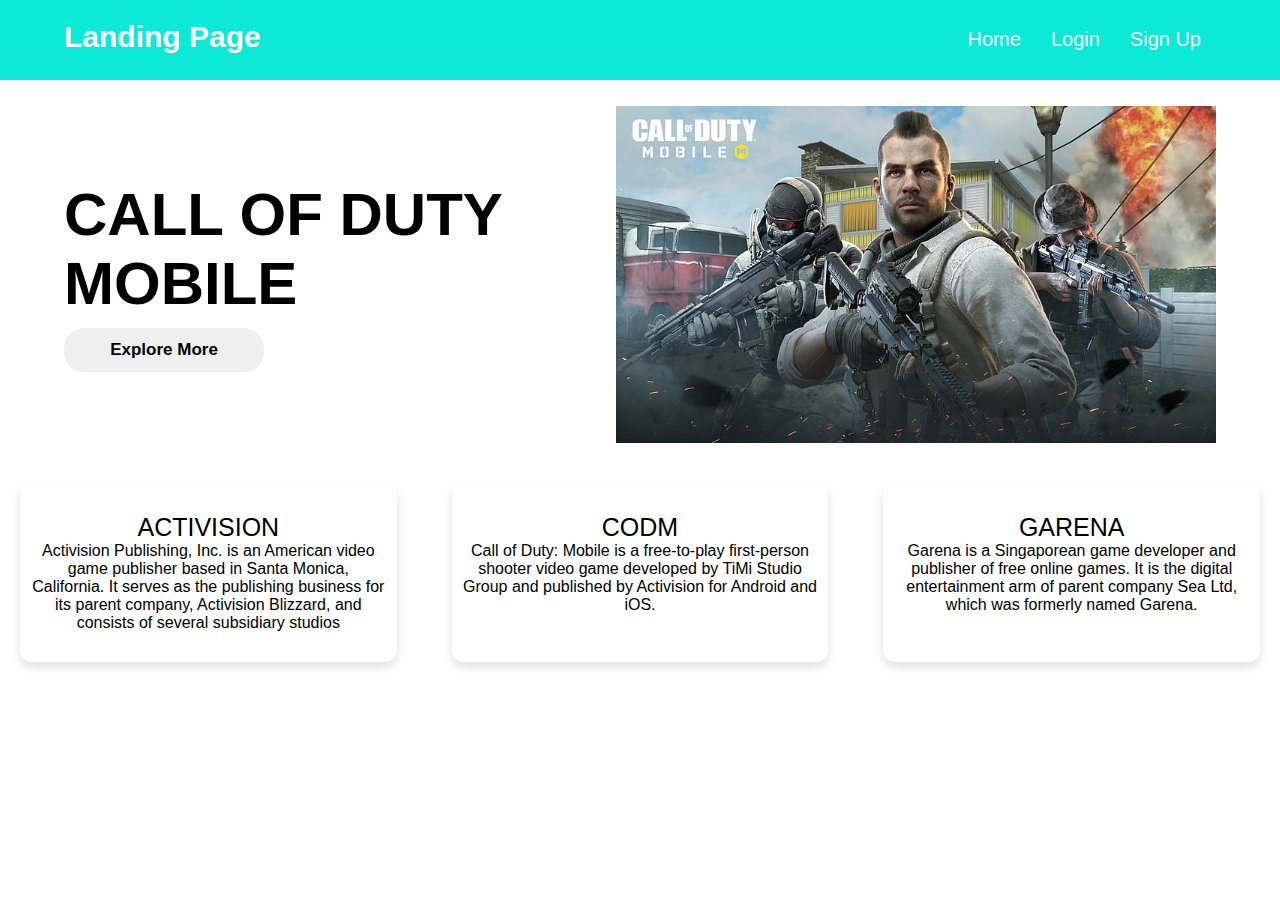
<file: index.html>
<!DOCTYPE html>
<html lang="en">

<head>
	<meta charset="UTF-8">
	<meta http-equiv="X-UA-Compatible" content="IE=edge">
	<meta name="viewport" content=
		"width=device-width, initial-scale=1.0">
	<link rel="stylesheet" href="index.css">
	<title>Landing Page</title>
</head>

<body>
	<nav>
		<div class="heading">Landing Page</div>
		<span class="sideMenuButton"
			onclick="openNavbar()">
			☰
		</span>

		<div class="navbar">
			<ul>
				<li><a href="#Home">Home</a></li>
				<li><a href="sign in.html">Login</a></li>
				<li><a href="register.html">Sign Up</a></li>
			</ul>
		</div>
	</nav>

	<!-- Side navigation bar for
		responsive website -->
	<div class="sideNavigationBar"
		id="sideNavigationBar">
		<a href="#" class="closeButton"
			onclick="closeNavbar()">
			
		</a>
		<a href="#">Home</a>
		<a href="sign in.html">Login</a>
		<a href="register.html">Sign Up</a>
	</div>

	<!-- Content -->
	<div class="line" id="Home">
		<div class="side1">
			<h1>CALL OF DUTY MOBILE</h1>
			<button>
				<a href=
				"play.google.com/store/apps/details?id=com.garena.game.codm&hl=en&gl=US&pli=1">
					Explore More
				</a>
			</button>
		</div>
		<div class="side2">
			<img src="codbg.jpg"
				width="600">
		</div>
	</div>

	<section class="about" id="My Projects">
		<div class="content">
			<div class="boxes">
				<div class="box">
					<div class="topic">
						<a href="" target="_blank">
							ACTIVISION
						</a>
					</div>
					<p>
						Activision Publishing, Inc. is an American video game publisher based in Santa Monica, California.
						 It serves as the publishing business for its 
						parent company, Activision Blizzard, 
						and consists of several subsidiary studios
					</p>
				</div>
				<div class="box">

					<div class="topic">
						<a href="" target="_blank">
							CODM
						</a>
					</div>
					<p>
						Call of Duty: Mobile is a free-to-play first-person shooter video
						 game developed by TiMi Studio Group and published by 
						 Activision for Android and iOS.
					</p>
				</div>

				<div class="box">
					<div class="topic">
						<a href="" target="_blank">
							GARENA
						</a>
					</div>
					<p>
						Garena is a Singaporean game developer and publisher of free online games.
						 It is the digital entertainment arm of parent company Sea Ltd, 
						 which was formerly named Garena.
					</p>
				</div>
			</div>
		</div>
	</section>

	

	<script src="index.js"></script>
</body>

</html>
</file>
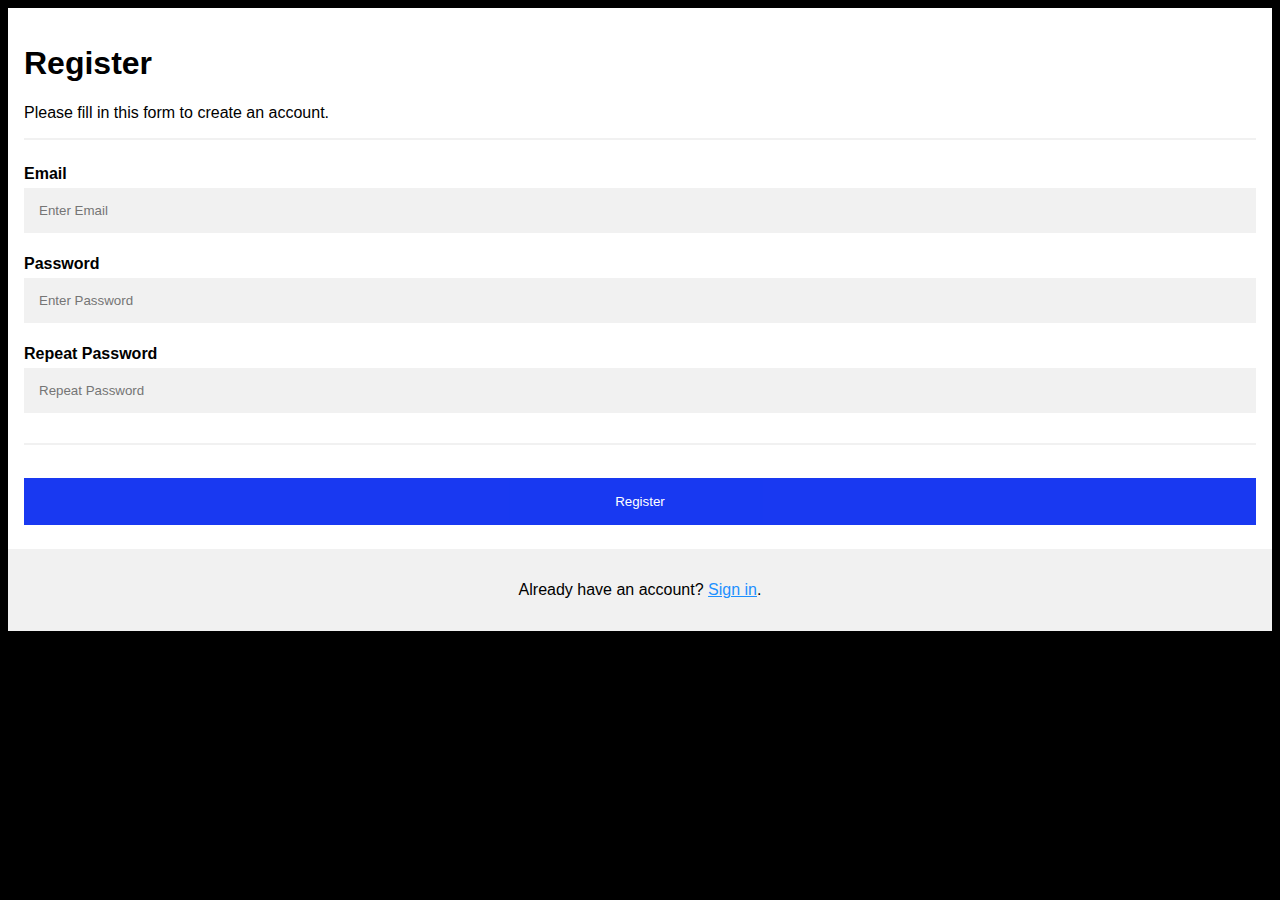
<file: register.html>
<!DOCTYPE html>
<html>
<head>
<meta name="viewport" content="width=device-width, initial-scale=1">
<style>
body {
  font-family: Arial, Helvetica, sans-serif;
  background-color: black;
}

* {
  box-sizing: border-box;
}

/* Add padding to containers */
.container {
  padding: 16px;
  background-color: white;
}

/* Full-width input fields */
input[type=text], input[type=password] {
  width: 100%;
  padding: 15px;
  margin: 5px 0 22px 0;
  display: inline-block;
  border: none;
  background: #f1f1f1;
}

input[type=text]:focus, input[type=password]:focus {
  background-color: #ddd;
  outline: none;
}

/* Overwrite default styles of hr */
hr {
  border: 1px solid #f1f1f1;
  margin-bottom: 25px;
}

/* Set a style for the submit button */
.registerbtn {
  background-color: #0024f0;
  color: white;
  padding: 16px 20px;
  margin: 8px 0;
  border: none;
  cursor: pointer;
  width: 100%;
  opacity: 0.9;
}

.registerbtn:hover {
  opacity: 1;
}

/* Add a blue text color to links */
a {
  color: dodgerblue;
}

/* Set a grey background color and center the text of the "sign in" section */
.signin {
  background-color: #f1f1f1;
  text-align: center;
}
</style>
</head>
<body>

<form action="/action_page.php">
  <div class="container">
    <h1>Register</h1>
    <p>Please fill in this form to create an account.</p>
    <hr>

    <label for="email"><b>Email</b></label>
    <input type="text" placeholder="Enter Email" name="email" id="email" required>

    <label for="psw"><b>Password</b></label>
    <input type="password" placeholder="Enter Password" name="psw" id="psw" required>

    <label for="psw-repeat"><b>Repeat Password</b></label>
    <input type="password" placeholder="Repeat Password" name="psw-repeat" id="psw-repeat" required>
    <hr>
    

    <button type="submit" class="registerbtn">Register</button>
  </div>
  
  <div class="container signin">
    <p>Already have an account? <a href="sign in.html">Sign in</a>.</p>
  </div>
</form>

</body>
</html>
</file>
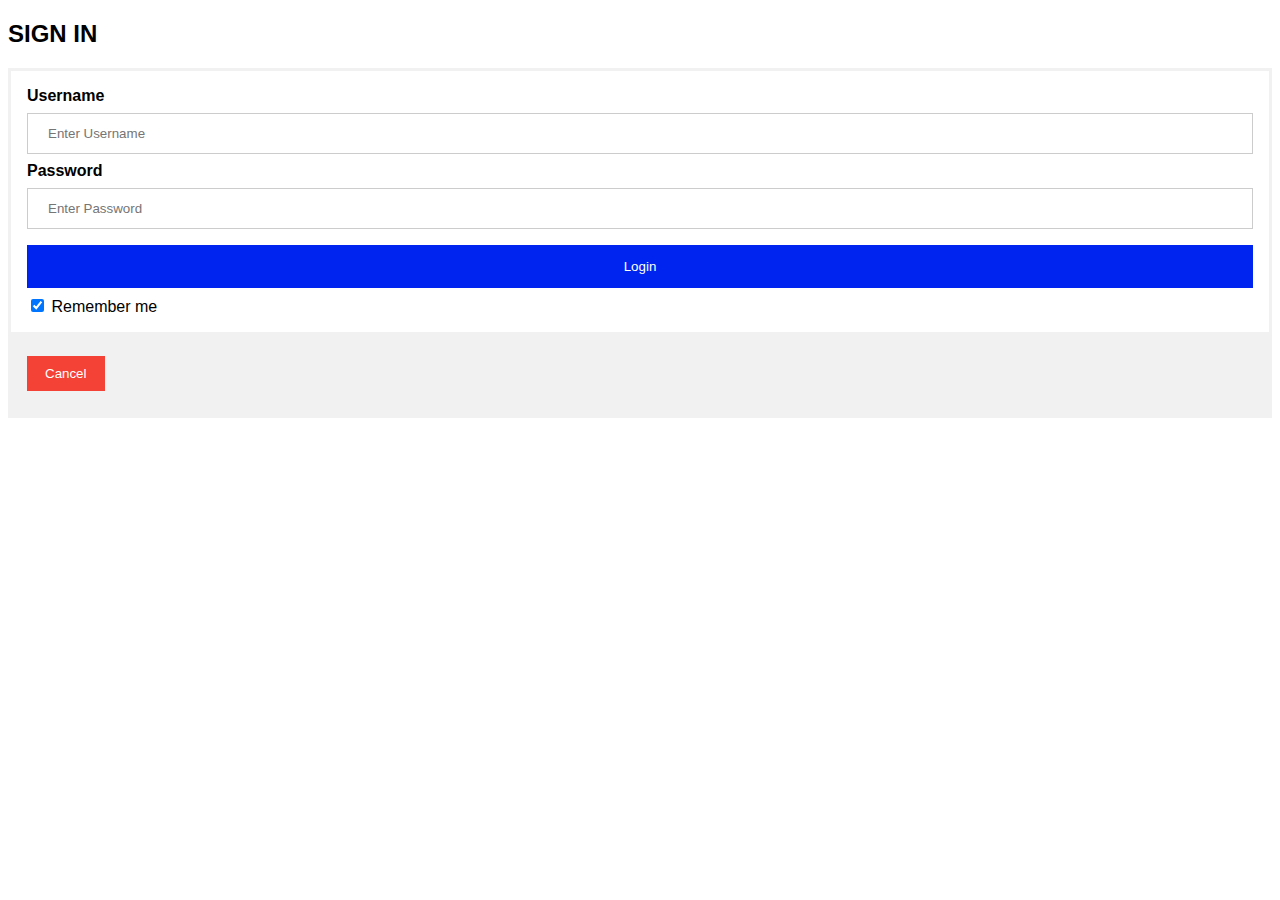
<file: sign in.html>
<!DOCTYPE html>
<html>
<head>
<meta name="viewport" content="width=device-width, initial-scale=1">
<style>
body {font-family: Arial, Helvetica, sans-serif;}
form {border: 3px solid #f1f1f1;}

input[type=text], input[type=password] {
  width: 100%;
  padding: 12px 20px;
  margin: 8px 0;
  display: inline-block;
  border: 1px solid #ccc;
  box-sizing: border-box;
}

button {
  background-color: #0024f0;
  color: white;
  padding: 14px 20px;   
  margin: 8px 0;
  border: none;
  cursor: pointer;
  width: 100%;
}

button:hover {
  opacity: 0.8;
}

.cancelbtn {
  width: auto;
  padding: 10px 18px;
  background-color: #f44336;
}

.imgcontainer {
  text-align: center;
  margin: 24px 0 12px 0;
}

img.avatar {
  width: 40%;
  border-radius: 50%;
}

.container {
  padding: 16px;
}

span.psw {
  float: right;
  padding-top: 16px;
}

/* Change styles for span and cancel button on extra small screens */
@media screen and (max-width: 300px) {
  span.psw {
     display: block;
     float: none;
  }
  .cancelbtn {
     width: 100%;
  }
}
</style>
</head>
<body>

<h2>SIGN IN</h2>

<form action="/action_page.php" method="post">
  

  <div class="container">
    <label for="uname"><b>Username</b></label>
    <input type="text" placeholder="Enter Username" name="uname" required>

    <label for="psw"><b>Password</b></label>
    <input type="password" placeholder="Enter Password" name="psw" required>
        
    <button type="submit">Login</button>
    <label>
      <input type="checkbox" checked="checked" name="remember"> Remember me
    </label>
  </div>

  <div class="container" style="background-color:#f1f1f1">
    <button type="button" class="cancelbtn">Cancel</button>
  </div>
</form>

</body>
</html>
</file>
<file: index.css>
* {
	padding: 0;
	margin: 0;
	box-sizing: border-box;
}

body {
	background-color: white;
	color: black;
	font-family: "Fira Sans", sans-serif;
	background-color: white;
}

nav {
	width: 100%;
	height: 80px;
	display: flex;
	justify-content: space-between;
	padding: 20px 5%;
	background-color: #0ce9d6;
}

nav .heading {
	font-size: 30px;
	font-weight: 700;
	color: white;
}

nav ul {
	display: flex;
	list-style: none;
}

nav ul li {
	padding: 8px 15px;
	border-radius: 10px;
	transition: 0.2s ease-in;
}

nav ul li a {
	color: black;
	font-size: 20px;
	font-weight: 500;
	text-decoration: none;
	color: white;
}

nav ul li:hover {
	background-color: rgb(47, 23, 136);
}

nav ul li a:hover {
	color: white;
}

nav .sideMenuButton {
	font-size: 30px;
	font-weight: bolder;
	cursor: pointer;
	display: none;
}

/* responsive navbar css */
@media screen and (max-width: 600px) {
	nav .sideMenuButton {
		display: flex;
	}

	nav .navbar {
		display: none;
	}

	.sideNavigationBar {
		display: block !important;
	}
}

.sideNavigationBar {
	height: 100%;
	position: fixed;
	top: 0;
	right: 0%;
	background-color: green;
	overflow-x: hidden;
	transition: 0.3s ease-in;
	padding-top: 60px;
	display: none;
}

.sideNavigationBar a {
	padding: 8px 8px 8px 40px;
	display: block;
	font-size: 25px;
	font-weight: 500;
	color: #d1d1d1;
	transition: 0.3s;
	text-decoration: none;
}

.sideNavigationBar a button {
	padding: 10px 20px;
	border-radius: 10px;
	color: rgb(0, 41, 128);
	font-size: 16px;
	border-style: none;
	font-weight: 700;
}

.sideNavigationBar a:hover {
	color: white;
}

.sideNavigationBar .closeButton {
	position: absolute;
	top: 10px;
	right: 25px;
	font-size: 20px;
	margin-left: 50px;
}

.line {
	display: flex;
	justify-content: space-between;
	align-items: center;
	margin: 2% 5%;
}

.line .side1 {
	padding-right: 50px;
}

.side1 h1 {
	font-size: 60px;
	margin-bottom: 10px;
	color: rgb(0, 0, 0);
}

.side1 button {
	width: 200px;
	padding: 12px 20px;
	border-radius: 20px;
	border-style: none;
	color: black;
	font-size: 17px;
	font-weight: 600;
}

a {
	text-decoration: none;
	color: black;
}

/* Header content responsive */
@media screen and (max-width: 980px) {
	.side2 img {
		width: 350px;
	}

	.side1 h1 {
		font-size: 40px;
	}

	.side1 p {
		font-size: 17px;
	}

	.line {
		margin-top: 80px;
	}
}

@media screen and (max-width: 600px) {
	.side1 h1 {
		font-size: 35px;
	}

	.line {
		flex-direction: column;
	}

	.line .side1 {
		padding: 30px;
	}
}

/* section */

section .topic a {
	font-size: 25px;
	font-weight: 500;
	margin-bottom: 10px;
}

.about .boxes {
	display: flex;
	flex-wrap: wrap;
	justify-content: space-between;
}

.about .boxes .box {
	margin: 10px 20px;
	max-width: calc(100% / 3 - 50px);
	text-align: center;
	border-radius: 12px;
	padding: 30px 10px;
	box-shadow: 0 5px 10px rgba(0, 0, 0, 0.12);
	cursor: default;
}
</file>
